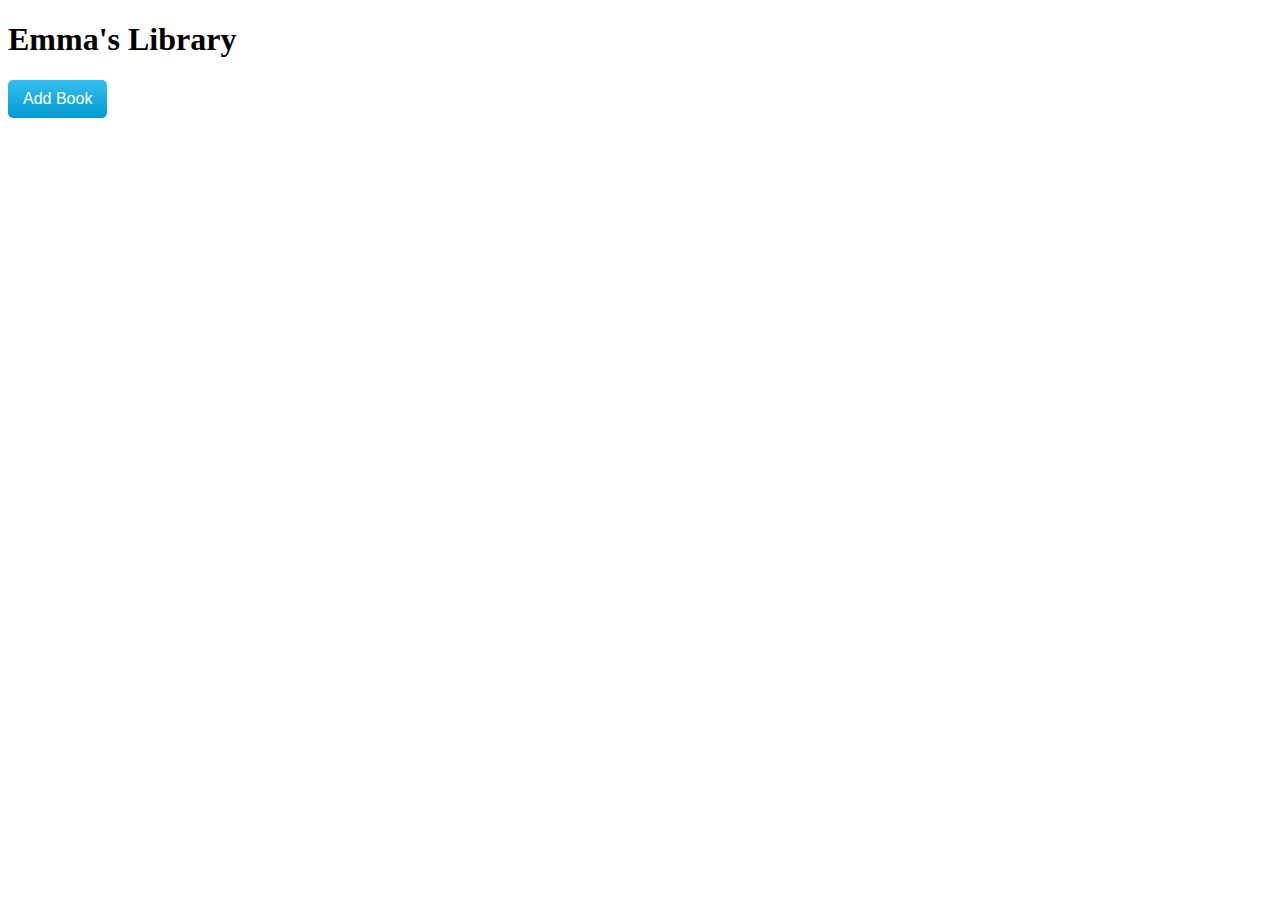
<file: library_app/index.html>
<!DOCTYPE html>
<html lang="en">
<head>
    <meta charset="UTF-8">
    <meta http-equiv="X-UA-Compatible" content="IE=edge">
    <meta name="viewport" content="width=device-width, initial-scale=1.0">
    <title>Emma's Library</title>
    <link rel="stylesheet" href="library_styling.css">
    <script src="library.js" defer></script>
</head>
<body>
    <h1>Emma's Library</h1>
    <button id="add-book">Add Book</button>
    <div class="modal" id="modal">
        <h1>Insert the details of the book</h1>
        <button class="close" id="close">&times;</button>
        <form id="form-body">
            <label for="title">Book Title</label>
            <input type="text" id="title" name="title">

            <label for="author">Author</label>
            <input type="text" id="author" name="author">

            <label for="nr-pages">Number of pages</label>
            <input type="number" id="nr-pages" name="nr-pages">

            <label for="read">Status (Read/Not read)</label>
            <input type="text" id="read" name="read">

            <button type="button" id="submit">Submit</button>
        </form>
    </div>
    <div class="" id="overlay"></div>
    <ol id="bookcase">
    </ol>
</body>
</html>
</file>
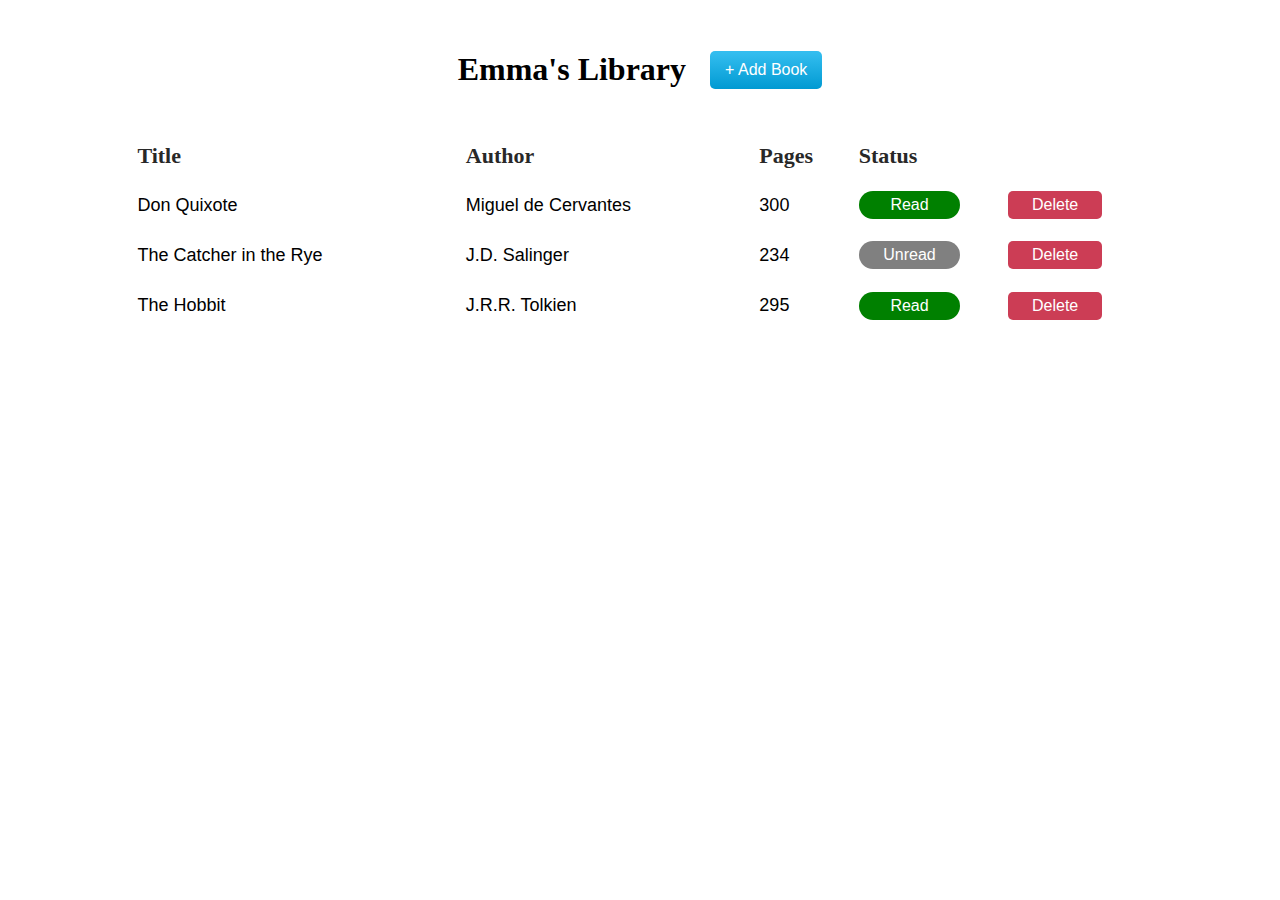
<file: library_app/index_copy.html>
<!DOCTYPE html>
<html lang="en">
<head>
    <meta charset="UTF-8">
    <meta http-equiv="X-UA-Compatible" content="IE=edge">
    <meta name="viewport" content="width=device-width, initial-scale=1.0">
    <title>Emma's Library</title>
    <link rel="stylesheet" href="library_styling.css">
    <script src="library_copy.js" defer></script>
</head>
<body>
    <div class="heading">
        <h1>Emma's Library</h1>
        <button id="add-book">+ Add Book</button>
    </div>
    <table id="bookcase">
        <thead>
            <tr class="table-header">
                <th>Title</th>
                <th>Author</th>
                <th>Pages</th>
                <th>Status</th>
                <th></th>
            </tr>
        </thead>
        <tbody id="table-body">
            <!-- <tr class="table-row">
                <td>The Hobbit</td>
                <td>J.R.R. Tolkein</td>
                <td>295</td>
                <td><button class="status read">Read</button></td>
                <td><button class="delete-button">Delete</button></td>
            </tr>
            <tr class="table-row">
                <td>The Catcher in the Rye</td>
                <td>J.D. Salinger</td>
                <td>234</td>
                <td><button class="status unread">Unread</button></td>
                <td><button class="delete-button">Delete</button></td>
            </tr>
        </tbody> -->
    </table>






    <div class="modal" id="modal">
        <h1>Insert the details of the book</h1>
        <button class="close" id="close">&times;</button>
        <form id="form-body">
            <label for="title">Book Title</label>
            <input type="text" id="title" name="title">

            <label for="author">Author</label>
            <input type="text" id="author" name="author">

            <label for="nr-pages">Number of pages</label>
            <input type="number" id="nr-pages" name="nr-pages">

            <label for="read-unread">Read</label>
            <input type="checkbox" id="read-unread" name="read-unread">

            <button type="button" id="submit">Submit</button>
        </form>
    </div>
    <div class="" id="overlay"></div>
    <!-- <ol id="bookcase">
    </ol> -->
</body>
</html>
</file>
<file: library_app/library_styling.css>
.modal {
    border-style: solid;
    border-width: 1px;
    background-color: white;
    z-index: 10;
    position: fixed;
    top: 20%;
    left: 20%;
    visibility: hidden;
}

.modal.active {
    visibility: visible;
}

button {
    cursor: pointer;
}

#overlay {
    position: fixed;
    top: 0;
    bottom: 0;
    left: 0;
    right: 0;
    opacity: 0;
    background-color: rgb(0, 0, 0, .5);
    pointer-events: none;
}

#overlay.active {
    pointer-events: all;
    opacity: 1;
}

.heading{
    display: flex;
    justify-content: center;
    align-items: center;
    gap: 24px;
    margin: 30px;
    font-family: Cambria, Cochin, Georgia, Times, 'Times New Roman', serif;

}

#add-book{
    font-family: Arial, Helvetica, sans-serif;
    font-size: 16px;
    background:linear-gradient(to bottom, #33bdef 5%, #019ad2 100%);
    color: white;
    border-radius: 5px;
    padding: 10px 15px;
    border: none;
}
#add-book:hover{
    background:linear-gradient(to top, #33bdef 5%, #019ad2 100%);
}

#bookcase {
    text-align: left;
    width: 80%;
    margin: 0 auto;
}

th {
    font-family: Cambria, Cochin, Georgia, Times, 'Times New Roman', serif;
    font-weight: bold;
    font-size: 22px;
    color: rgb(40, 40, 40);
    padding-bottom: 1%;
}

td {
    font-family: Arial, Helvetica, sans-serif;
    font-size: 18px;
    padding-top: 1%;
    padding-bottom: 1%;
}

.delete-button {
    font-family: Arial, Helvetica, sans-serif;
    font-size: 16px;
    background-color: rgba(191, 13, 43, 0.8);
    color: white;
    border-radius: 5px;
    padding: 5px 15px;
    border: none;
    width: 70%;
}

.delete-button:hover {
    background-color: rgb(191, 13, 43);
}

.status {
    font-family: Arial, Helvetica, sans-serif;
    font-size: 16px;
    background-color: white;
    border-radius: 20px;
    padding: 5px 15px;
    border: none;
    width: 70%;
}

.read {
    color: white;
    background-color: green;
}

.read:hover {
    color: white;
    background-color: rgba(0, 128, 0, 0.7);
}

.unread {
    color: white;
    background-color: grey;
}

.unread:hover {
    color: white;
    background-color: rgba(128, 128, 128, 0.7);
}
</file>
